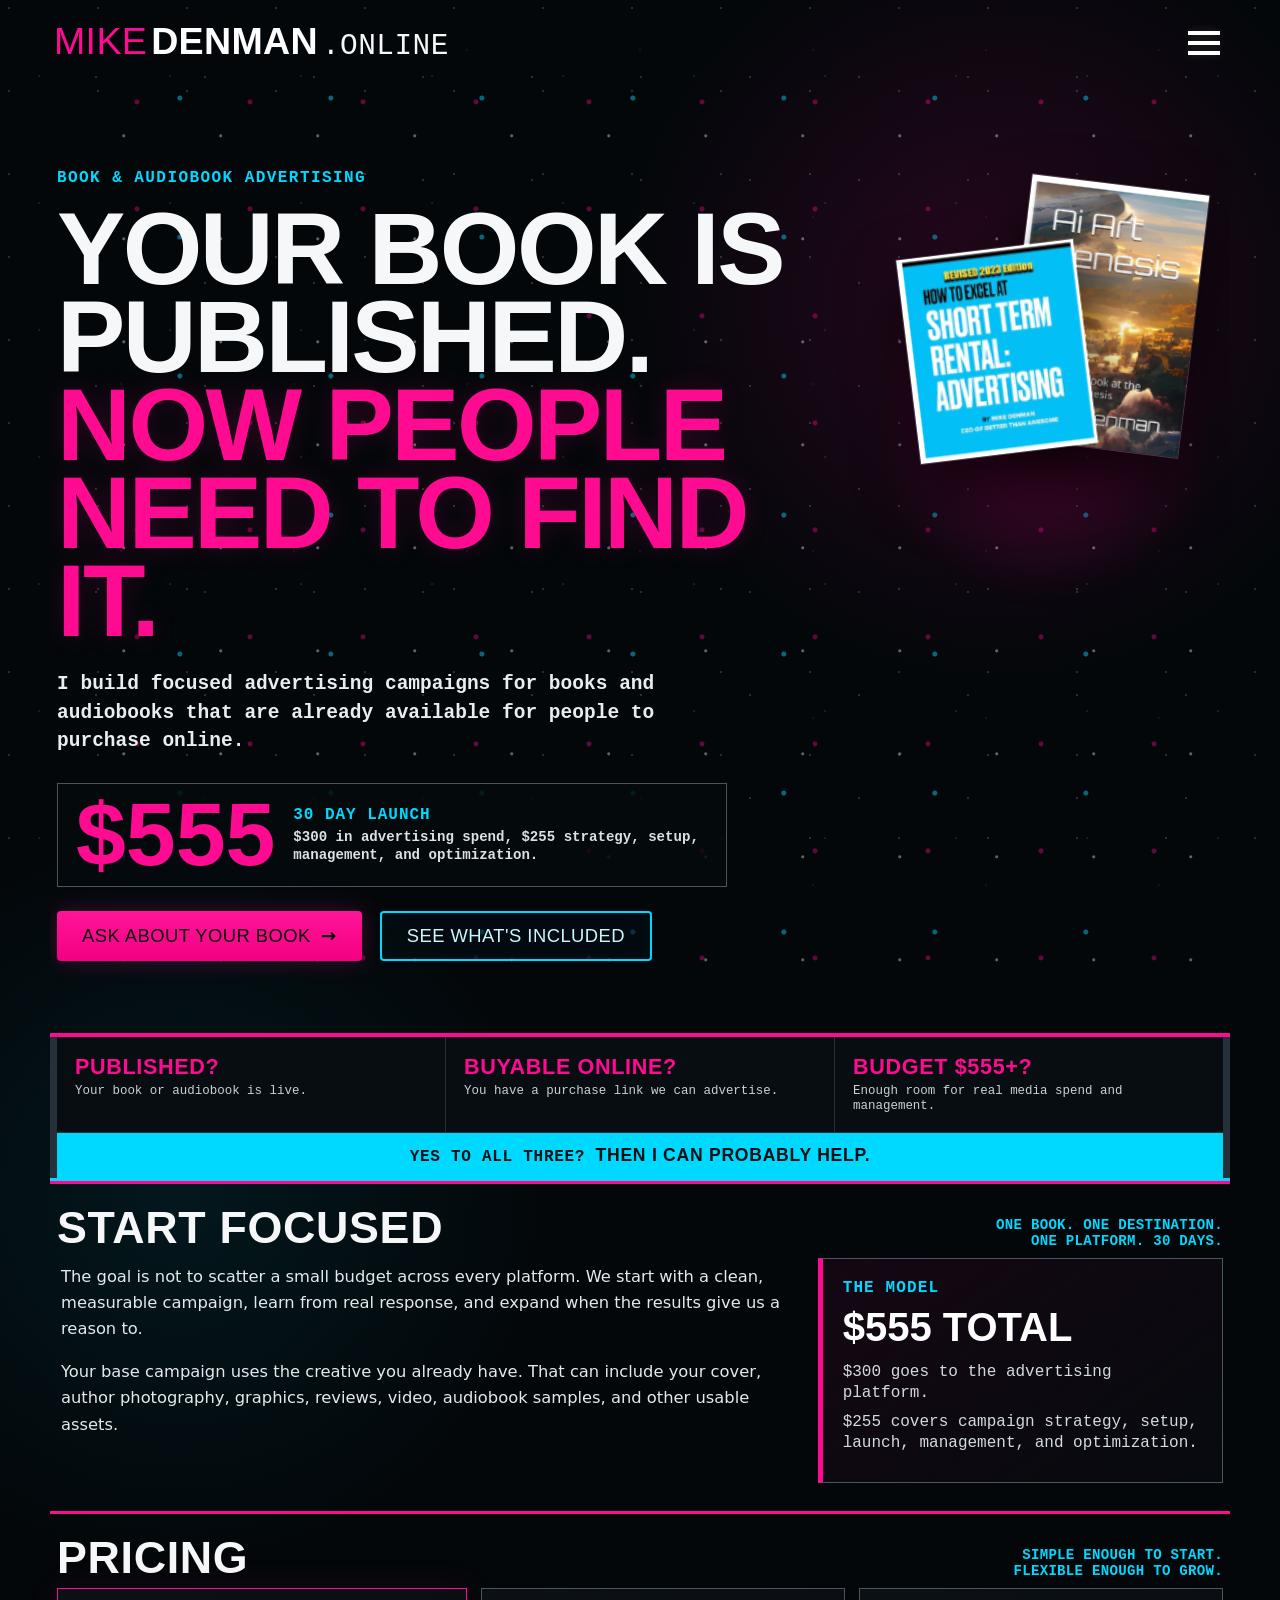
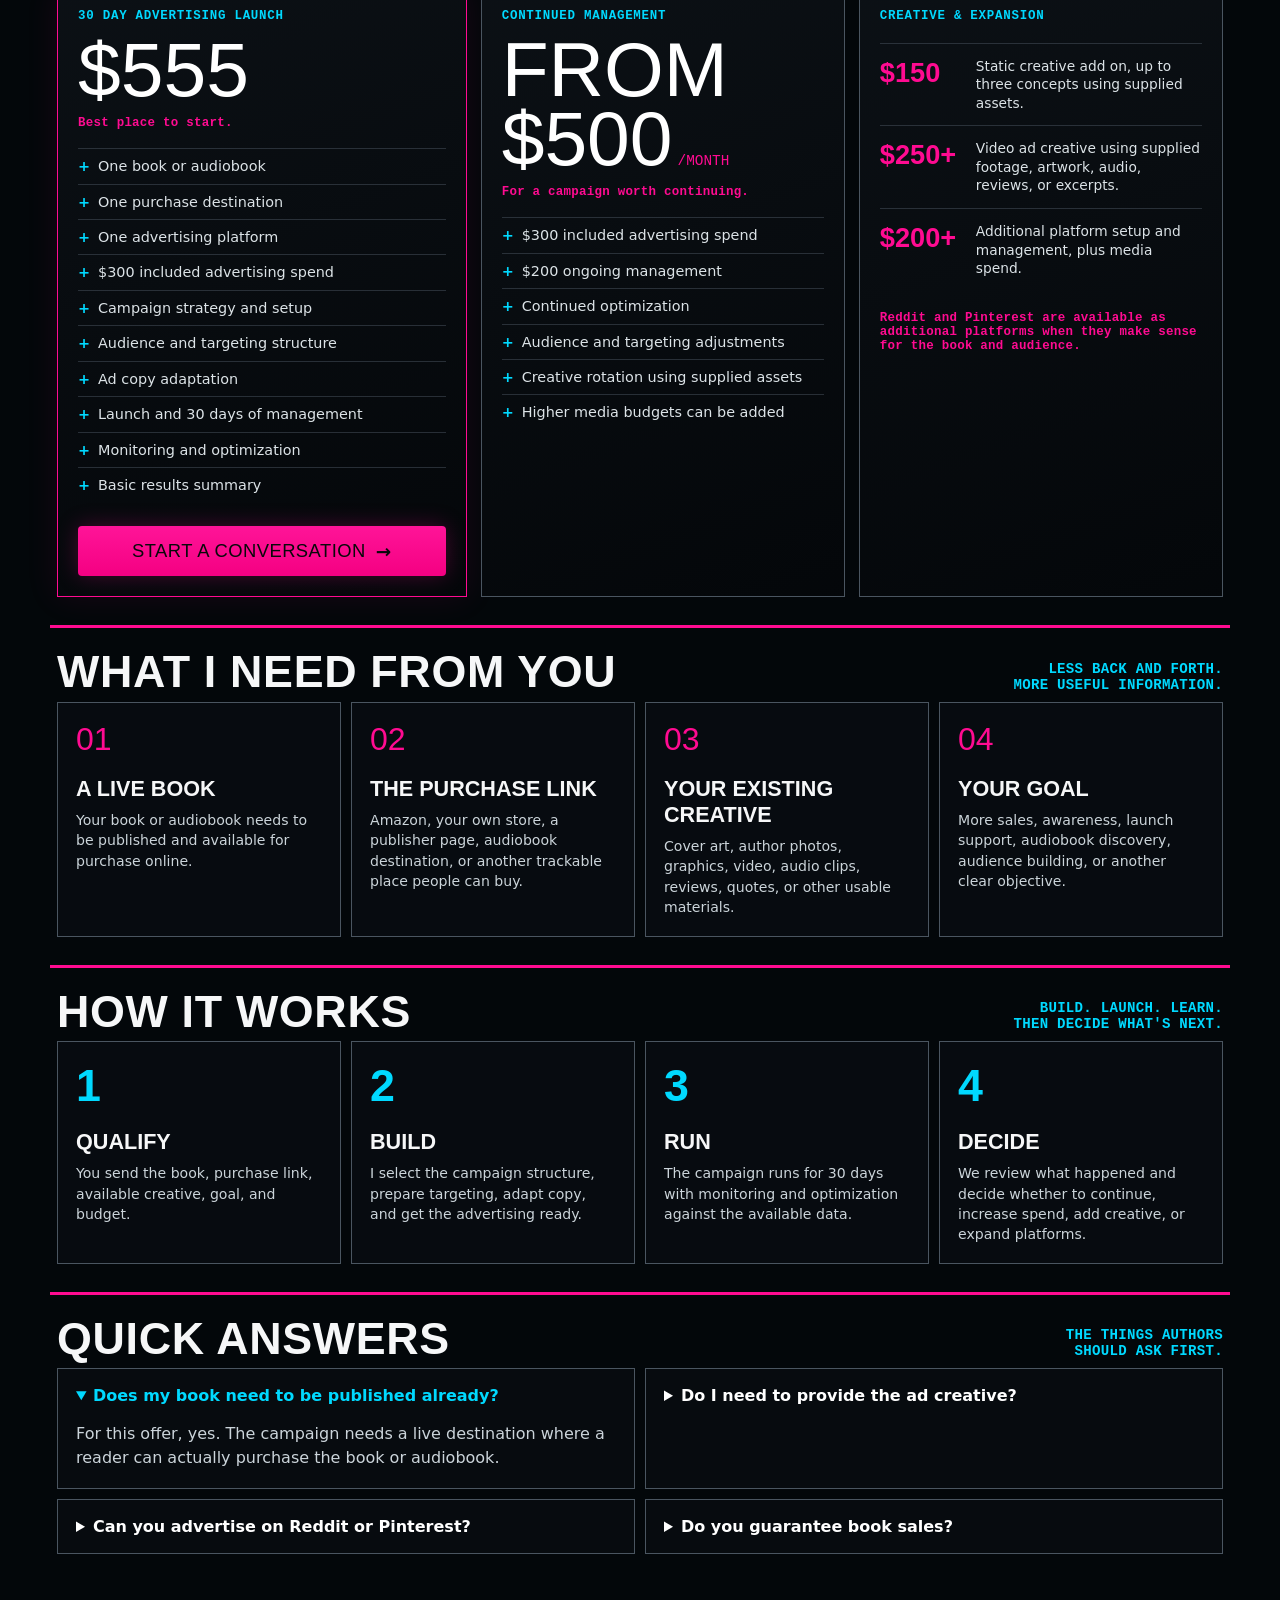
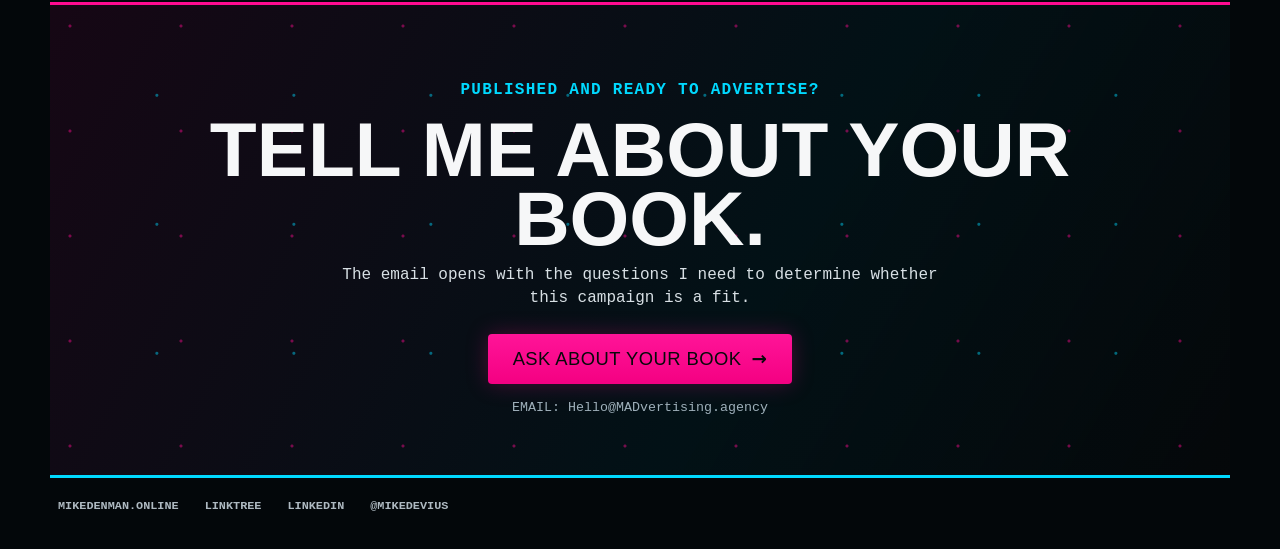
<file: book-marketing/index.html>
<!doctype html>
<html lang="en">
<head>
  <meta charset="utf-8">
  <meta name="viewport" content="width=device-width, initial-scale=1">
  <title>Book & Audiobook Advertising | Mike Denman</title>
  <meta name="description" content="Focused 30 day advertising campaigns for published books and audiobooks. One book, one destination, one platform, with real ad spend and hands on management.">
  <meta name="theme-color" content="#05080a">
  <meta property="og:title" content="Book & Audiobook Advertising | Mike Denman">
  <meta property="og:description" content="Published and available to buy online? Start with a focused 30 day advertising launch from $555.">
  <meta property="og:type" content="website">
  <meta property="og:url" content="https://mikedenman.online/book-marketing/">
  <meta property="og:image" content="https://mikedenman.online/assets/books/excel-str-advertising.png">
  <link rel="stylesheet" href="../styles.css">
  <script src="../site-config.js" defer></script>
  <script src="../script.js" defer></script>
</head>
<body class="service-page">
  <div class="page-noise" aria-hidden="true"></div>

  <header class="site-header" id="top">
    <a class="brand" href="../" aria-label="Mike Denman Online home">
      <span>MIKE</span><strong>DENMAN</strong><em>.ONLINE</em>
    </a>
    <button class="menu-button" type="button" aria-label="Open navigation" aria-expanded="false">
      <span></span><span></span><span></span>
    </button>
    <nav class="nav-panel" aria-label="Primary navigation">
      <a href="../#projects">Projects</a>
      <a href="../#books">Books & Audio</a>
      <a data-link="linktree" href="https://linktr.ee/mikedenman" target="_blank" rel="noopener noreferrer">Linktree</a>
      <a data-link="linkedin" href="https://www.linkedin.com/in/mikedenman" target="_blank" rel="noopener noreferrer">LinkedIn</a>
      <a data-link="bookMarketingEmail" href="mailto:Hello@MADvertising.agency">Ask About Your Book</a>
    </nav>
  </header>

  <main>
    <section class="service-hero section-shell">
      <div class="service-hero-glow" aria-hidden="true"></div>
      <div class="service-kicker">BOOK & AUDIOBOOK ADVERTISING</div>
      <h1>YOUR BOOK IS PUBLISHED.<br><span>NOW PEOPLE NEED TO FIND IT.</span></h1>
      <p class="service-lead">I build focused advertising campaigns for books and audiobooks that are already available for people to purchase online.</p>
      <div class="service-price-lockup">
        <strong>$555</strong>
        <div><span>30 DAY LAUNCH</span><p>$300 in advertising spend, $255 strategy, setup, management, and optimization.</p></div>
      </div>
      <div class="hero-actions">
        <a class="button button-primary" data-link="bookMarketingEmail" href="mailto:Hello@MADvertising.agency">ASK ABOUT YOUR BOOK <span>→</span></a>
        <a class="button button-secondary" href="#included">SEE WHAT'S INCLUDED</a>
      </div>
      <div class="book-pair" aria-hidden="true">
        <img src="../assets/books/excel-str-advertising.png" alt="">
        <img src="../assets/books/ai-art-genesis.png" alt="">
      </div>
    </section>

    <section class="qualification-strip section-shell" aria-label="Who this service is for">
      <div><strong>PUBLISHED?</strong><span>Your book or audiobook is live.</span></div>
      <div><strong>BUYABLE ONLINE?</strong><span>You have a purchase link we can advertise.</span></div>
      <div><strong>BUDGET $555+?</strong><span>Enough room for real media spend and management.</span></div>
      <p>YES TO ALL THREE? <b>THEN I CAN PROBABLY HELP.</b></p>
    </section>

    <section class="content-section service-section" id="included">
      <div class="section-heading">
        <h2>START FOCUSED</h2>
        <p>ONE BOOK. ONE DESTINATION.<br>ONE PLATFORM. 30 DAYS.</p>
      </div>
      <div class="service-intro-grid">
        <div class="service-copy-block">
          <p>The goal is not to scatter a small budget across every platform. We start with a clean, measurable campaign, learn from real response, and expand when the results give us a reason to.</p>
          <p>Your base campaign uses the creative you already have. That can include your cover, author photography, graphics, reviews, video, audiobook samples, and other usable assets.</p>
        </div>
        <div class="service-callout">
          <span>THE MODEL</span>
          <strong>$555 TOTAL</strong>
          <p>$300 goes to the advertising platform.</p>
          <p>$255 covers campaign strategy, setup, launch, management, and optimization.</p>
        </div>
      </div>
    </section>

    <section class="content-section service-section" id="pricing">
      <div class="section-heading">
        <h2>PRICING</h2>
        <p>SIMPLE ENOUGH TO START.<br>FLEXIBLE ENOUGH TO GROW.</p>
      </div>
      <div class="pricing-grid">
        <article class="price-card featured-price">
          <div class="price-label">30 DAY ADVERTISING LAUNCH</div>
          <div class="price">$555</div>
          <p class="price-note">Best place to start.</p>
          <ul>
            <li>One book or audiobook</li>
            <li>One purchase destination</li>
            <li>One advertising platform</li>
            <li>$300 included advertising spend</li>
            <li>Campaign strategy and setup</li>
            <li>Audience and targeting structure</li>
            <li>Ad copy adaptation</li>
            <li>Launch and 30 days of management</li>
            <li>Monitoring and optimization</li>
            <li>Basic results summary</li>
          </ul>
          <a class="button button-primary full-button" data-link="bookMarketingEmail" href="mailto:Hello@MADvertising.agency">START A CONVERSATION <span>→</span></a>
        </article>

        <article class="price-card">
          <div class="price-label">CONTINUED MANAGEMENT</div>
          <div class="price">FROM $500<span>/MONTH</span></div>
          <p class="price-note">For a campaign worth continuing.</p>
          <ul>
            <li>$300 included advertising spend</li>
            <li>$200 ongoing management</li>
            <li>Continued optimization</li>
            <li>Audience and targeting adjustments</li>
            <li>Creative rotation using supplied assets</li>
            <li>Higher media budgets can be added</li>
          </ul>
        </article>

        <article class="price-card">
          <div class="price-label">CREATIVE & EXPANSION</div>
          <div class="addon-price-list">
            <p><strong>$150</strong><span>Static creative add on, up to three concepts using supplied assets.</span></p>
            <p><strong>$250+</strong><span>Video ad creative using supplied footage, artwork, audio, reviews, or excerpts.</span></p>
            <p><strong>$200+</strong><span>Additional platform setup and management, plus media spend.</span></p>
          </div>
          <p class="price-note">Reddit and Pinterest are available as additional platforms when they make sense for the book and audience.</p>
        </article>
      </div>
    </section>

    <section class="content-section service-section">
      <div class="section-heading">
        <h2>WHAT I NEED FROM YOU</h2>
        <p>LESS BACK AND FORTH.<br>MORE USEFUL INFORMATION.</p>
      </div>
      <div class="requirements-grid">
        <article><span>01</span><h3>A LIVE BOOK</h3><p>Your book or audiobook needs to be published and available for purchase online.</p></article>
        <article><span>02</span><h3>THE PURCHASE LINK</h3><p>Amazon, your own store, a publisher page, audiobook destination, or another trackable place people can buy.</p></article>
        <article><span>03</span><h3>YOUR EXISTING CREATIVE</h3><p>Cover art, author photos, graphics, video, audio clips, reviews, quotes, or other usable materials.</p></article>
        <article><span>04</span><h3>YOUR GOAL</h3><p>More sales, awareness, launch support, audiobook discovery, audience building, or another clear objective.</p></article>
      </div>
    </section>

    <section class="content-section service-section">
      <div class="section-heading">
        <h2>HOW IT WORKS</h2>
        <p>BUILD. LAUNCH. LEARN.<br>THEN DECIDE WHAT'S NEXT.</p>
      </div>
      <div class="process-grid">
        <article><strong>1</strong><h3>QUALIFY</h3><p>You send the book, purchase link, available creative, goal, and budget.</p></article>
        <article><strong>2</strong><h3>BUILD</h3><p>I select the campaign structure, prepare targeting, adapt copy, and get the advertising ready.</p></article>
        <article><strong>3</strong><h3>RUN</h3><p>The campaign runs for 30 days with monitoring and optimization against the available data.</p></article>
        <article><strong>4</strong><h3>DECIDE</h3><p>We review what happened and decide whether to continue, increase spend, add creative, or expand platforms.</p></article>
      </div>
    </section>

    <section class="content-section service-section faq-section">
      <div class="section-heading">
        <h2>QUICK ANSWERS</h2>
        <p>THE THINGS AUTHORS<br>SHOULD ASK FIRST.</p>
      </div>
      <div class="faq-grid">
        <details open><summary>Does my book need to be published already?</summary><p>For this offer, yes. The campaign needs a live destination where a reader can actually purchase the book or audiobook.</p></details>
        <details><summary>Do I need to provide the ad creative?</summary><p>The base package uses creative you provide. If you need new static or video creative, that can be added separately.</p></details>
        <details><summary>Can you advertise on Reddit or Pinterest?</summary><p>Yes. They can be added when the audience and content fit the platform. I do not recommend splitting a very small starting budget across too many places at once.</p></details>
        <details><summary>Do you guarantee book sales?</summary><p>No. Advertising can be built, measured, managed, and improved, but no responsible advertiser can guarantee a specific number of sales from a fixed budget.</p></details>
      </div>
    </section>

    <section class="service-final section-shell">
      <p class="service-final-kicker">PUBLISHED AND READY TO ADVERTISE?</p>
      <h2>TELL ME ABOUT YOUR BOOK.</h2>
      <p>The email opens with the questions I need to determine whether this campaign is a fit.</p>
      <a class="button button-primary" data-link="bookMarketingEmail" href="mailto:Hello@MADvertising.agency">ASK ABOUT YOUR BOOK <span>→</span></a>
      <small>EMAIL: Hello@MADvertising.agency</small>
    </section>
  </main>

  <footer class="service-footer section-shell">
    <a href="../">MIKEDENMAN.ONLINE</a>
    <a data-link="linktree" href="https://linktr.ee/mikedenman" target="_blank" rel="noopener noreferrer">LINKTREE</a>
    <a data-link="linkedin" href="https://www.linkedin.com/in/mikedenman" target="_blank" rel="noopener noreferrer">LINKEDIN</a>
    <a data-link="instagramMike" href="https://www.instagram.com/mikedevius/" target="_blank" rel="noopener noreferrer">@MIKEDEVIUS</a>
  </footer>

  <script type="application/ld+json">
  {
    "@context": "https://schema.org",
    "@type": "Service",
    "name": "Book and Audiobook Advertising",
    "provider": {
      "@type": "Person",
      "name": "Mike Denman",
      "url": "https://mikedenman.online/"
    },
    "url": "https://mikedenman.online/book-marketing/",
    "description": "Focused 30 day advertising campaigns for published books and audiobooks.",
    "offers": {
      "@type": "Offer",
      "price": "555",
      "priceCurrency": "USD",
      "description": "30 day advertising launch including $300 in advertising spend."
    }
  }
  </script>
</body>
</html>
</file>
<file: styles.css>
:root {
  --bg: #03070a;
  --panel: rgba(9, 13, 17, 0.88);
  --panel2: rgba(12, 17, 22, 0.96);
  --line: #35404b;
  --text: #f6f7f8;
  --muted: #aeb8c1;
  --pink: #ff0b91;
  --cyan: #00d9ff;
  --cyan2: #00efff;
  --max: 1180px;
  --display: Impact, Haettenschweiler, "Arial Narrow Bold", "Arial Narrow", sans-serif;
  --mono: "SFMono-Regular", Consolas, "Liberation Mono", Menlo, monospace;
  --sans: Inter, ui-sans-serif, system-ui, -apple-system, BlinkMacSystemFont, "Segoe UI", sans-serif;
}
* { box-sizing: border-box; }
html { scroll-behavior: smooth; background: var(--bg); }
body {
  margin: 0;
  color: var(--text);
  background:
    radial-gradient(circle at 82% 8%, rgba(255,11,145,.10), transparent 24rem),
    radial-gradient(circle at 14% 98%, rgba(0,217,255,.10), transparent 30rem),
    var(--bg);
  font-family: var(--mono);
  overflow-x: hidden;
}
a { color: inherit; text-decoration: none; }
img { display: block; max-width: 100%; }
button, a { -webkit-tap-highlight-color: transparent; }
.page-noise {
  position: fixed; inset: 0; z-index: 0; pointer-events: none; opacity: .16;
  background-image:
    radial-gradient(circle at 10% 10%, white 0 1px, transparent 1.3px),
    radial-gradient(circle at 30% 60%, var(--cyan) 0 1px, transparent 1.3px),
    radial-gradient(circle at 70% 30%, var(--pink) 0 1px, transparent 1.3px),
    radial-gradient(circle at 88% 75%, white 0 1px, transparent 1.3px);
  background-size: 89px 83px, 131px 127px, 173px 167px, 109px 103px;
}
.site-header, main { position: relative; z-index: 1; }
.site-header {
  width: min(var(--max), calc(100% - 38px));
  margin: 0 auto;
  padding: 23px 4px 10px;
  display: flex; align-items: center; justify-content: space-between;
}
.brand { display: inline-flex; align-items: baseline; gap: 4px; letter-spacing: .02em; }
.brand span, .brand strong { font-family: var(--display); font-size: clamp(1.6rem, 3vw, 2.35rem); line-height: 1; }
.brand span { color: var(--pink); }
.brand strong { color: white; }
.brand em { font-style: normal; font-weight: 300; font-size: clamp(1.25rem, 2.3vw, 2rem); letter-spacing: .015em; }
.menu-button { width: 46px; height: 38px; border: 0; background: transparent; display: grid; align-content: center; gap: 6px; cursor: pointer; z-index: 5; }
.menu-button span { width: 32px; height: 4px; background: white; display: block; margin-left: auto; box-shadow: 0 0 8px rgba(255,255,255,.14); }
.nav-panel {
  position: absolute; right: 0; top: 70px; display: grid; min-width: 220px; padding: 16px; gap: 6px;
  border: 1px solid var(--line); background: rgba(3,7,10,.97); box-shadow: 0 18px 50px #000; transform: translateY(-8px); opacity: 0; pointer-events: none; transition: .18s ease;
}
.nav-panel.open { transform: none; opacity: 1; pointer-events: auto; }
.nav-panel a { padding: 12px 14px; border: 1px solid transparent; font-weight: 700; }
.nav-panel a:hover { border-color: var(--cyan); color: var(--cyan); }
.section-shell, .content-section, .final-cta { width: min(var(--max), calc(100% - 38px)); margin: 0 auto; }
.hero {
  min-height: 610px; display: grid; grid-template-columns: 115px minmax(430px, 590px) 1fr; position: relative; overflow: hidden; border-bottom: 4px solid var(--pink); padding-top: 18px;
}
.hero-art {
  position: absolute; inset: 0 0 0 36%; z-index: 0;
  background-image: linear-gradient(90deg, var(--bg) 0%, rgba(3,7,10,.62) 14%, rgba(3,7,10,.06) 46%, rgba(3,7,10,.13) 100%), url('assets/hero.png');
  background-size: cover; background-position: center right; filter: contrast(1.06) saturate(1.05);
}
.hero-art::after {
  content: ""; position: absolute; inset: 0; pointer-events: none;
  background: radial-gradient(circle at 79% 17%, rgba(255,255,255,.8) 0 1px, transparent 2px), radial-gradient(circle at 83% 32%, var(--cyan) 0 1px, transparent 2px), radial-gradient(circle at 76% 40%, var(--pink) 0 1.5px, transparent 2.4px);
  background-size: 93px 93px, 151px 151px, 121px 121px;
  mix-blend-mode: screen;
}
.hero-left-rail { z-index: 2; display: flex; flex-direction: column; gap: 1px; padding-top: 8px; font-weight: 700; letter-spacing: .07em; }
.hero-left-rail::after { content: ""; width: 28px; height: 3px; background: var(--cyan); margin-top: 9px; box-shadow: 0 0 15px rgba(0,217,255,.8); }
.hero-copy { z-index: 2; align-self: center; max-width: 570px; padding: 50px 0 55px; text-shadow: 0 3px 18px #000; }
.eyebrow { display: none; }
.hero h1 { font-family: var(--display); font-size: clamp(5.4rem, 9vw, 8.2rem); line-height: .75; margin: 0 0 28px; letter-spacing: -.035em; text-transform: uppercase; }
.hero h1 span { color: var(--pink); text-shadow: 0 0 18px rgba(255,11,145,.22); }
.hero-role { font-family: var(--mono); font-size: clamp(1.05rem, 1.8vw, 1.45rem); font-weight: 900; letter-spacing: .08em; line-height: 1.18; margin: 0 0 16px; }
.hero-intro { font-family: var(--mono); font-size: clamp(.91rem, 1.4vw, 1.06rem); font-weight: 700; line-height: 1.28; max-width: 490px; margin: 0; }
.hero-actions { display: flex; gap: 18px; margin-top: 24px; flex-wrap: wrap; }
.button { min-height: 50px; padding: 0 25px; display: inline-flex; align-items: center; justify-content: center; font-family: var(--display); font-size: 1.15rem; letter-spacing: .025em; border-radius: 4px; transition: transform .15s ease, box-shadow .15s ease; }
.button:hover { transform: translateY(-2px); }
.button-primary { background: linear-gradient(180deg, #ff1498, #f40082); color: #08090a; box-shadow: 0 0 22px rgba(255,11,145,.25); }
.button-primary span { margin-left: 10px; font-family: var(--sans); font-weight: 900; }
.button-secondary { border: 2px solid var(--cyan); color: #c9f8ff; background: rgba(4,15,19,.58); box-shadow: inset 0 0 22px rgba(0,217,255,.03); }
.content-section { border-top: 3px solid var(--pink); padding: 10px 7px 14px; }
.content-section:first-of-type { border-top: 0; }
.content-section.compact { padding-top: 8px; padding-bottom: 13px; }
.section-heading { display: flex; align-items: end; justify-content: space-between; gap: 24px; margin-bottom: 9px; }
.section-heading h2 { font-family: var(--display); font-size: clamp(2rem, 4vw, 2.8rem); line-height: .95; margin: 0; letter-spacing: .015em; }
.section-heading p { margin: 0; color: var(--cyan); font-weight: 800; text-align: right; font-size: .88rem; letter-spacing: .02em; }
.projects-list { display: grid; gap: 6px; }
.project-card {
  display: grid; grid-template-columns: minmax(230px, 33%) 1fr 44px; min-height: 106px; align-items: stretch; border: 1px solid #4a5560; background: linear-gradient(110deg, rgba(11,17,22,.88), rgba(4,7,10,.9)); border-radius: 5px; overflow: hidden; transition: border-color .15s ease, transform .15s ease, box-shadow .15s ease;
}
.project-card:hover { transform: translateX(3px); border-color: var(--pink); box-shadow: 0 0 24px rgba(255,11,145,.08); }
.project-card img { width: 100%; height: 100%; min-height: 104px; object-fit: cover; }
.project-copy { padding: 10px 14px 8px; min-width: 0; }
.project-copy h3 { font-family: var(--sans); font-size: clamp(1.3rem, 2.6vw, 1.95rem); line-height: 1; margin: 0 0 4px; }
.project-copy strong { display: block; color: var(--pink); font-size: .95rem; letter-spacing: .03em; margin-bottom: 4px; }
.project-copy p { margin: 0; color: #edf3f6; line-height: 1.22; font-weight: 650; font-size: .88rem; }
.nsfw { display: inline-block; color: #050608; background: var(--pink); padding: 2px 8px; margin-left: 6px; }
.project-arrow { display: grid; place-items: center; font-family: var(--sans); font-size: 4rem; line-height: 1; color: var(--pink); }
.card-grid { display: grid; gap: 14px; }
.follow-grid { grid-template-columns: repeat(3, 1fr); }
.mini-card, .book-card { min-height: 84px; border: 1px solid #4a5560; border-radius: 5px; background: rgba(8,13,17,.88); display: flex; align-items: center; gap: 16px; padding: 12px 17px; transition: .15s ease; }
.mini-card:hover, .book-card:hover { border-color: var(--cyan); transform: translateY(-2px); }
.mini-card h3, .book-card h3 { font-family: var(--sans); font-size: 1.18rem; margin: 0 0 3px; line-height: 1.05; }
.mini-card p, .book-card p { color: var(--cyan); font-weight: 800; font-size: .78rem; margin: 0; }
.icon-box { flex: 0 0 54px; height: 54px; display: grid; place-items: center; font: 900 1.8rem/1 var(--sans); border-radius: 6px; }
.icon-cyan { color: #041014; background: var(--cyan); }
.icon-pink { color: var(--pink); border: 3px solid var(--pink); background: transparent; }
.books-grid { grid-template-columns: repeat(4, 1fr); }
.book-card { padding: 0 11px 0 0; overflow: hidden; gap: 12px; }
.book-card img { width: 88px; align-self: stretch; object-fit: cover; }
.book-icon { flex: 0 0 82px; height: 100%; min-height: 82px; display: grid; place-items: center; font: 900 2.7rem/1 var(--sans); color: var(--cyan); }
.book-card:nth-child(3) .book-icon, .book-card:nth-child(4) .book-icon { color: var(--pink); }
.experience-grid { display: grid; grid-template-columns: repeat(6, 1fr); gap: 7px; }
.experience-card { min-height: 112px; border: 1px solid #4a5560; border-radius: 4px; background: rgba(8,13,17,.88); display: grid; grid-template-columns: 42px 1fr; grid-template-rows: auto auto; align-items: center; padding: 11px; column-gap: 9px; }
.experience-card span { font-size: 2rem; grid-row: 1 / 3; filter: saturate(.85); }
.experience-card h3 { margin: 0; font-family: var(--sans); font-size: .88rem; line-height: 1.12; }
.experience-card p { margin: 4px 0 0; color: var(--cyan); font-size: .67rem; font-weight: 900; line-height: 1.13; }
.clients-grid { display: grid; grid-template-columns: repeat(8, 1fr); gap: 7px; }
.clients-grid a, .clients-grid div { min-height: 90px; padding: 9px; display: grid; place-items: center; text-align: center; border: 1px solid #4a5560; border-radius: 4px; background: linear-gradient(180deg, #10151a, #070a0d); color: #d8dde1; font-family: var(--display); letter-spacing: .015em; font-size: .9rem; text-shadow: 0 0 14px rgba(255,255,255,.15); transition: .15s ease; }
.clients-grid a:hover { color: white; border-color: var(--pink); transform: translateY(-2px); }
.final-cta { min-height: 190px; margin-top: 0; position: relative; display: grid; grid-template-columns: 1fr auto 220px; grid-template-rows: 1fr auto; align-items: center; gap: 16px 30px; overflow: hidden; border-top: 2px solid var(--pink); padding: 30px 22px 15px; }
.final-cta-art { position: absolute; inset: 0; z-index: 0; opacity: .5; background: radial-gradient(circle at 12% 20%, var(--cyan) 0 1px, transparent 2px), radial-gradient(circle at 62% 25%, var(--pink) 0 1.5px, transparent 2px), linear-gradient(180deg, transparent 0 54%, rgba(255,11,145,.2) 55% 56%, transparent 57%), radial-gradient(ellipse at 18% 100%, #0d6478 0 2%, #06242d 18%, transparent 19%), radial-gradient(ellipse at 74% 100%, #5a0c48 0 3%, #180914 18%, transparent 19%); background-size: 120px 110px, 150px 140px, auto, auto, auto; }
.final-cta > *:not(.final-cta-art) { position: relative; z-index: 2; }
.final-cta > p { margin: 0; font-size: 1.25rem; letter-spacing: .05em; }
.footer-socials { display: flex; gap: 12px; justify-content: center; }
.footer-socials a { width: 38px; height: 38px; border: 1px solid transparent; display: grid; place-items: center; font-family: var(--sans); font-weight: 900; font-size: 1.2rem; }
.footer-socials a:hover { color: var(--cyan); border-color: var(--cyan); }
.final-cta small { grid-column: 1 / -1; text-align: right; color: #c8d0d6; }
:focus-visible { outline: 3px solid var(--cyan); outline-offset: 3px; }

@media (max-width: 1040px) {
  .hero { grid-template-columns: 86px minmax(390px, 520px) 1fr; min-height: 570px; }
  .hero-art { left: 38%; }
  .books-grid { grid-template-columns: repeat(2, 1fr); }
  .experience-grid { grid-template-columns: repeat(3, 1fr); }
  .clients-grid { grid-template-columns: repeat(4, 1fr); }
}
@media (max-width: 780px) {
  .site-header, .section-shell, .content-section, .final-cta { width: min(100% - 22px, var(--max)); }
  .site-header { padding-top: 15px; }
  .hero { display: block; min-height: 630px; padding: 0 14px; }
  .hero-art { inset: 0; opacity: .72; background-position: 65% center; }
  .hero-left-rail { display: none; }
  .hero-copy { position: relative; z-index: 2; max-width: 520px; padding: 112px 0 44px; }
  .hero-copy::before { content: "IDEAS  STORIES  BRANDS  WORLDS  PEOPLE"; display: block; margin-bottom: 30px; width: 100%; color: white; font-weight: 900; font-size: .72rem; letter-spacing: .06em; }
  .hero h1 { font-size: clamp(4.6rem, 22vw, 7rem); }
  .hero-intro { max-width: 410px; }
  .follow-grid { grid-template-columns: 1fr; }
  .project-card { grid-template-columns: 150px 1fr 28px; }
  .project-copy { padding: 9px 10px 7px; }
  .project-copy p { font-size: .78rem; }
  .project-copy strong { font-size: .75rem; }
  .project-arrow { font-size: 2.8rem; }
  .final-cta { grid-template-columns: 1fr auto; }
  .footer-socials { grid-column: 1 / -1; justify-content: flex-start; }
}
@media (max-width: 560px) {
  .brand em { display: none; }
  .section-heading { align-items: start; }
  .section-heading p { font-size: .68rem; max-width: 150px; }
  .hero { min-height: 665px; }
  .hero-art { opacity: .6; background-position: 61% center; }
  .hero-copy { padding-top: 95px; }
  .hero-role { font-size: .95rem; }
  .hero-intro { font-size: .84rem; line-height: 1.34; max-width: 360px; }
  .hero-actions { gap: 10px; }
  .button { min-height: 45px; padding: 0 17px; font-size: 1rem; }
  .project-card { grid-template-columns: 1fr 34px; grid-template-rows: 118px auto; }
  .project-card img { grid-column: 1 / -1; min-height: 118px; height: 118px; }
  .project-copy { padding: 11px 10px 10px; }
  .project-copy h3 { font-size: 1.23rem; }
  .project-arrow { grid-row: 2; grid-column: 2; }
  .books-grid, .experience-grid, .clients-grid { grid-template-columns: repeat(2, 1fr); }
  .experience-card { min-height: 128px; grid-template-columns: 34px 1fr; padding: 9px; }
  .experience-card span { font-size: 1.6rem; }
  .clients-grid a, .clients-grid div { min-height: 72px; font-size: .78rem; }
  .final-cta { grid-template-columns: 1fr; min-height: 240px; }
  .final-cta small { text-align: left; }
}

/* Expanded social cards */
.follow-grid { grid-template-columns: repeat(5, 1fr); }
.follow-grid .mini-card { min-width: 0; padding: 11px 12px; gap: 10px; }
.follow-grid .mini-card h3 { font-size: 1rem; }
.follow-grid .mini-card p { font-size: .68rem; overflow-wrap: anywhere; }
.follow-grid .icon-box { flex-basis: 46px; height: 46px; font-size: 1.45rem; }
.book-service-card { border-color: rgba(255,11,145,.7); box-shadow: inset 0 0 24px rgba(255,11,145,.04); }
.book-service-card:hover { border-color: var(--pink); box-shadow: 0 0 24px rgba(255,11,145,.10); }

/* Book advertising service page */
.service-page { background:
  radial-gradient(circle at 78% 8%, rgba(255,11,145,.15), transparent 24rem),
  radial-gradient(circle at 14% 32%, rgba(0,217,255,.08), transparent 23rem),
  var(--bg);
}
.service-hero {
  position: relative;
  min-height: 660px;
  overflow: hidden;
  padding: 96px 360px 72px 7px;
  border-bottom: 4px solid var(--pink);
}
.service-hero-glow {
  position: absolute;
  inset: 0;
  pointer-events: none;
  background:
    radial-gradient(circle at 77% 27%, rgba(255,11,145,.42) 0 2px, transparent 3px),
    radial-gradient(circle at 86% 18%, rgba(0,217,255,.52) 0 2px, transparent 3px),
    radial-gradient(circle at 76% 61%, rgba(255,255,255,.42) 0 1px, transparent 2px);
  background-size: 113px 107px, 151px 139px, 97px 103px;
  opacity: .9;
}
.service-kicker { color: var(--cyan); font-weight: 900; letter-spacing: .09em; margin-bottom: 18px; }
.service-hero h1 {
  position: relative;
  z-index: 2;
  margin: 0;
  max-width: 790px;
  font-family: var(--display);
  font-size: clamp(4.1rem, 8vw, 7.2rem);
  line-height: .86;
  letter-spacing: -.025em;
}
.service-hero h1 span { color: var(--pink); text-shadow: 0 0 26px rgba(255,11,145,.18); }
.service-lead { position: relative; z-index: 2; max-width: 670px; margin: 25px 0 0; font-size: clamp(1rem, 1.7vw, 1.22rem); font-weight: 700; line-height: 1.45; color: #e8edf1; }
.service-price-lockup { position: relative; z-index: 2; display: flex; align-items: center; gap: 18px; max-width: 670px; margin: 28px 0 0; padding: 15px 18px; border: 1px solid #4a5560; background: rgba(5,10,14,.82); }
.service-price-lockup > strong { font-family: var(--display); color: var(--pink); font-size: clamp(3.5rem, 7vw, 5.7rem); line-height: .8; }
.service-price-lockup span { color: var(--cyan); font-weight: 900; letter-spacing: .06em; }
.service-price-lockup p { margin: 5px 0 0; line-height: 1.25; color: #dbe2e7; font-weight: 700; font-size: .88rem; }
.service-hero .hero-actions { position: relative; z-index: 2; }
.book-pair { position: absolute; z-index: 1; right: 35px; top: 90px; width: 310px; height: 470px; }
.book-pair::before { content: ""; position: absolute; inset: 40px 0 0 10px; background: radial-gradient(circle, rgba(255,11,145,.28), transparent 68%); filter: blur(12px); }
.book-pair img { position: absolute; width: 180px; box-shadow: 0 26px 60px rgba(0,0,0,.65); border: 1px solid rgba(255,255,255,.18); }
.book-pair img:first-child { right: 108px; top: 85px; transform: rotate(-7deg); z-index: 2; }
.book-pair img:last-child { right: 0; top: 20px; transform: rotate(7deg); z-index: 1; }

.qualification-strip { display: grid; grid-template-columns: repeat(3, 1fr); gap: 1px; padding: 0 7px; background: #263039; border-bottom: 3px solid var(--cyan); }
.qualification-strip > div { padding: 17px 18px; background: rgba(8,13,17,.98); }
.qualification-strip strong { display: block; color: var(--pink); font-family: var(--display); font-size: 1.35rem; letter-spacing: .03em; }
.qualification-strip span { display: block; margin-top: 4px; color: #c8d1d8; font-size: .78rem; line-height: 1.25; }
.qualification-strip > p { grid-column: 1 / -1; margin: 0; padding: 12px 18px; background: var(--cyan); color: #021116; text-align: center; font-weight: 900; letter-spacing: .045em; }
.qualification-strip > p b { font-family: var(--display); font-size: 1.1rem; }

.service-section { padding-top: 22px; padding-bottom: 28px; }
.service-intro-grid { display: grid; grid-template-columns: 1.45fr .8fr; gap: 26px; }
.service-copy-block { font-family: var(--sans); font-size: 1.02rem; line-height: 1.62; color: #e4e9ed; padding: 6px 4px; }
.service-copy-block p { margin: 0 0 16px; }
.service-callout { border: 1px solid #4a5560; border-left: 5px solid var(--pink); padding: 20px; background: linear-gradient(145deg, rgba(255,11,145,.07), rgba(7,11,15,.96)); }
.service-callout > span { color: var(--cyan); font-weight: 900; letter-spacing: .07em; }
.service-callout > strong { display: block; font-family: var(--display); color: white; font-size: 2.5rem; margin: 8px 0 12px; }
.service-callout p { margin: 7px 0; color: #d4dbe0; line-height: 1.35; }

.pricing-grid { display: grid; grid-template-columns: 1.08fr .96fr .96fr; gap: 14px; align-items: stretch; }
.price-card { position: relative; border: 1px solid #4a5560; background: linear-gradient(160deg, rgba(12,17,22,.96), rgba(4,7,10,.96)); padding: 20px; min-height: 100%; }
.featured-price { border-color: var(--pink); box-shadow: 0 0 32px rgba(255,11,145,.09); }
.price-label { color: var(--cyan); font-weight: 900; letter-spacing: .06em; font-size: .78rem; }
.price { font-family: var(--display); font-size: clamp(3.8rem, 6vw, 5.8rem); color: white; line-height: .9; margin-top: 12px; }
.price span { font-family: var(--mono); color: var(--pink); font-size: .9rem; margin-left: 5px; }
.price-note { color: var(--pink); font-weight: 900; font-size: .78rem; letter-spacing: .02em; }
.price-card ul { padding: 0; margin: 18px 0 24px; list-style: none; }
.price-card li { position: relative; padding: 8px 0 8px 20px; border-top: 1px solid rgba(74,85,96,.5); font-family: var(--sans); font-size: .9rem; line-height: 1.28; color: #dce3e7; }
.price-card li::before { content: "+"; position: absolute; left: 0; color: var(--cyan); font-weight: 900; }
.full-button { width: 100%; }
.addon-price-list { margin: 20px 0; }
.addon-price-list p { display: grid; grid-template-columns: 86px 1fr; gap: 10px; padding: 13px 0; margin: 0; border-top: 1px solid rgba(74,85,96,.5); }
.addon-price-list strong { font-family: var(--display); font-size: 1.7rem; color: var(--pink); }
.addon-price-list span { color: #dce3e7; font-family: var(--sans); font-size: .86rem; line-height: 1.35; }

.requirements-grid, .process-grid { display: grid; grid-template-columns: repeat(4, 1fr); gap: 10px; }
.requirements-grid article, .process-grid article { border: 1px solid #4a5560; background: rgba(8,13,17,.9); padding: 18px; min-height: 190px; }
.requirements-grid article > span, .process-grid article > strong { display: block; font-family: var(--display); color: var(--pink); font-size: 2rem; margin-bottom: 18px; }
.requirements-grid h3, .process-grid h3 { margin: 0 0 8px; font-family: var(--display); font-size: 1.35rem; }
.requirements-grid p, .process-grid p { margin: 0; color: #cbd4da; font-family: var(--sans); font-size: .88rem; line-height: 1.45; }
.process-grid article > strong { color: var(--cyan); font-size: 2.8rem; }

.faq-grid { display: grid; grid-template-columns: repeat(2, 1fr); gap: 10px; }
.faq-grid details { border: 1px solid #4a5560; background: rgba(8,13,17,.92); padding: 0 16px; }
.faq-grid summary { cursor: pointer; padding: 17px 2px; font-family: var(--sans); font-weight: 800; color: white; }
.faq-grid details[open] summary { color: var(--cyan); }
.faq-grid details p { color: #cbd4da; font-family: var(--sans); line-height: 1.5; margin: 0 2px 18px; }

.service-final { position: relative; overflow: hidden; margin-top: 20px; margin-bottom: 0; padding: 60px 28px; border-top: 3px solid var(--pink); border-bottom: 3px solid var(--cyan); background: linear-gradient(120deg, rgba(255,11,145,.08), rgba(0,217,255,.05) 60%, rgba(5,8,10,.98)); text-align: center; }
.service-final::after { content: ""; position: absolute; inset: 0; pointer-events: none; background: radial-gradient(circle at 18% 20%, var(--pink) 0 1px, transparent 2px), radial-gradient(circle at 78% 70%, var(--cyan) 0 1px, transparent 2px); background-size: 111px 105px, 137px 129px; opacity: .45; }
.service-final > * { position: relative; z-index: 2; }
.service-final-kicker { color: var(--cyan); font-weight: 900; letter-spacing: .08em; }
.service-final h2 { margin: 8px 0 10px; font-family: var(--display); font-size: clamp(3rem, 6vw, 5.6rem); line-height: .9; }
.service-final > p:not(.service-final-kicker) { color: #d8e0e5; max-width: 600px; margin: 0 auto 24px; line-height: 1.45; }
.service-final small { display: block; color: #9fb0bb; margin-top: 16px; }
.service-footer { display: flex; flex-wrap: wrap; gap: 18px 26px; padding: 21px 8px 36px; color: #aeb9c1; font-size: .74rem; font-weight: 900; }
.service-footer a:hover { color: var(--cyan); }

@media (max-width: 1040px) {
  .follow-grid { grid-template-columns: repeat(3, 1fr); }
  .service-hero { padding-right: 310px; }
  .book-pair { right: 18px; width: 280px; }
  .book-pair img { width: 160px; }
  .pricing-grid { grid-template-columns: 1fr 1fr; }
  .pricing-grid .price-card:last-child { grid-column: 1 / -1; }
}

@media (max-width: 780px) {
  .follow-grid { grid-template-columns: repeat(2, 1fr); }
  .service-hero { min-height: 760px; padding: 62px 16px 315px; }
  .service-hero h1 { font-size: clamp(3.7rem, 15vw, 6rem); }
  .book-pair { width: 300px; height: 300px; right: 50%; transform: translateX(50%); top: auto; bottom: 12px; }
  .book-pair img { width: 135px; }
  .book-pair img:first-child { right: 145px; top: 65px; }
  .book-pair img:last-child { right: 35px; top: 22px; }
  .qualification-strip { grid-template-columns: 1fr; }
  .qualification-strip > p { grid-column: auto; }
  .service-intro-grid, .pricing-grid, .requirements-grid, .process-grid, .faq-grid { grid-template-columns: 1fr; }
  .pricing-grid .price-card:last-child { grid-column: auto; }
  .requirements-grid article, .process-grid article { min-height: 0; }
}

@media (max-width: 560px) {
  .follow-grid { grid-template-columns: 1fr; }
  .service-hero { min-height: 780px; padding-top: 48px; }
  .service-kicker { font-size: .76rem; }
  .service-price-lockup { align-items: flex-start; }
  .service-price-lockup > strong { font-size: 3.4rem; }
  .service-price-lockup p { font-size: .75rem; }
  .book-pair { width: 270px; }
  .book-pair img { width: 124px; }
  .book-pair img:first-child { right: 133px; }
  .book-pair img:last-child { right: 28px; }
  .service-section { padding-left: 4px; padding-right: 4px; }
  .addon-price-list p { grid-template-columns: 72px 1fr; }
  .service-final { padding: 48px 18px; }
}
.book-card img { object-fit: contain; background: #070a0d; padding: 4px; }
</file>
